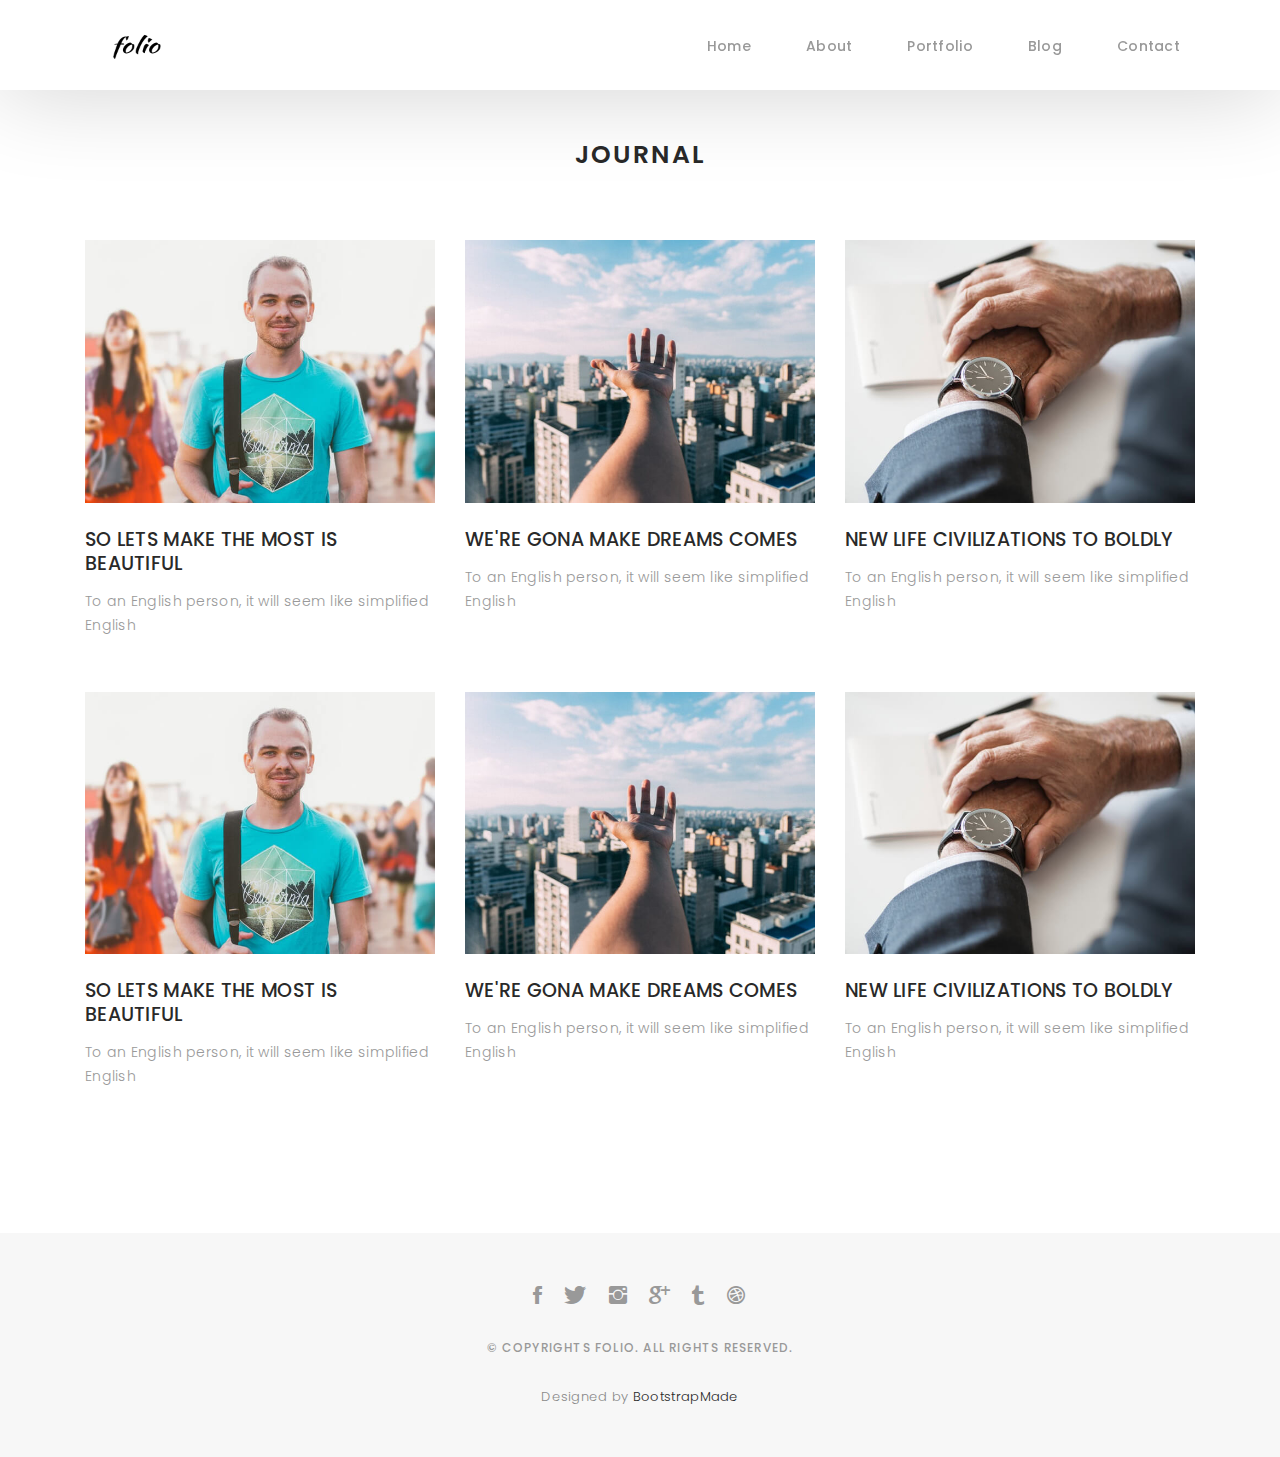
<file: blog-grid.html>
<!DOCTYPE html>
<html lang="en">

<head>
  <meta charset="utf-8">
  <meta content="width=device-width, initial-scale=1.0" name="viewport">

  <title>Folio Bootstrap Template - Blog Grid</title>
  <meta content="" name="descriptison">
  <meta content="" name="keywords">

  <!-- Favicons -->
  <link href="assets/img/favicon.png" rel="icon">
  <link href="assets/img/apple-touch-icon.png" rel="apple-touch-icon">

  <!-- Google Fonts -->
  <link href="https://fonts.googleapis.com/css?family=Poppins:300,300i,400,400i,500,500i,600,600i,700,700i|Playfair+Display:400,400i,500,500i,600,600i,700,700i,900,900i" rel="stylesheet">

  <!-- Vendor CSS Files -->
  <link href="assets/vendor/bootstrap/css/bootstrap.min.css" rel="stylesheet">
  <link href="assets/vendor/hover/hover.min.css" rel="stylesheet">
  <link href="assets/vendor/ionicons/css/ionicons.min.css" rel="stylesheet">
  <link href="assets/vendor/boxicons/css/boxicons.min.css" rel="stylesheet">
  <link href="assets/vendor/venobox/venobox.css" rel="stylesheet">
  <link href="assets/vendor/owl.carousel/assets/owl.carousel.min.css" rel="stylesheet">

  <!-- Template Main CSS File -->
  <link href="assets/css/style.css" rel="stylesheet">

  <!-- =======================================================
  * Template Name: Folio - v2.1.0
  * Template URL: https://bootstrapmade.com/folio-bootstrap-portfolio-template/
  * Author: BootstrapMade.com
  * License: https://bootstrapmade.com/license/
  ======================================================== -->
</head>

<body>

  <!-- ======= Navbar ======= -->
  <nav id="main-nav" class="subpage-nav">
    <div class="row">
      <div class="container">

        <div class="logo">
          <a href="index.html"><img src="assets/img//logo.png" alt="logo"></a>
        </div>

        <div class="responsive"><i data-icon="m" class="ion-navicon-round"></i></div>

        <ul class="nav-menu list-unstyled">
          <li><a href="index.html" class="smoothScroll">Home</a></li>
          <li><a href="#about" class="smoothScroll">About</a></li>
          <li><a href="#portfolio" class="smoothScroll">Portfolio</a></li>
          <li><a href="#journal" class="smoothScroll">Blog</a></li>
          <li><a href="#contact" class="smoothScroll">Contact</a></li>
        </ul>

      </div>
    </div>
  </nav><!-- End Navbar -->

  <main id="main">

    <!-- ======= Blog Grid ======= -->
    <div id="journal-blog" class="text-left  paddsections">

      <div class="container">
        <div class="section-title text-center">
          <h2>journal</h2>
        </div>
      </div>

      <div class="container">
        <div class="journal-block">
          <div class="row">

            <div class="col-lg-4 col-md-6">
              <div class="journal-info mb-30">

                <a href="blog-single.html"><img src="assets/img/blog-post-1.jpg" class="img-responsive" alt="img"></a>

                <div class="journal-txt">

                  <h4><a href="blog-single.html">SO LETS MAKE THE MOST IS BEAUTIFUL</a></h4>
                  <p class="separator">To an English person, it will seem like simplified English
                  </p>

                </div>

              </div>
            </div>

            <div class="col-lg-4 col-md-6">
              <div class="journal-info mb-30">

                <a href="blog-single.html"><img src="assets/img/blog-post-2.jpg" class="img-responsive" alt="img"></a>

                <div class="journal-txt">

                  <h4><a href="blog-single.html">WE'RE GONA MAKE DREAMS COMES</a></h4>
                  <p class="separator">To an English person, it will seem like simplified English
                  </p>

                </div>

              </div>
            </div>

            <div class="col-lg-4 col-md-6">
              <div class="journal-info mb-30">

                <a href="blog-single.html"><img src="assets/img/blog-post-3.jpg" class="img-responsive" alt="img"></a>

                <div class="journal-txt">

                  <h4><a href="blog-single.html">NEW LIFE CIVILIZATIONS TO BOLDLY</a></h4>
                  <p class="separator">To an English person, it will seem like simplified English
                  </p>

                </div>

              </div>
            </div>

            <div class="col-lg-4 col-md-6">
              <div class="journal-info mb-30">

                <a href="blog-single.html"><img src="assets/img/blog-post-1.jpg" class="img-responsive" alt="img"></a>

                <div class="journal-txt">

                  <h4><a href="blog-single.html">SO LETS MAKE THE MOST IS BEAUTIFUL</a></h4>
                  <p class="separator">To an English person, it will seem like simplified English
                  </p>

                </div>

              </div>
            </div>

            <div class="col-lg-4 col-md-6">
              <div class="journal-info mb-30">

                <a href="blog-single.html"><img src="assets/img/blog-post-2.jpg" class="img-responsive" alt="img"></a>

                <div class="journal-txt">

                  <h4><a href="blog-single.html">WE'RE GONA MAKE DREAMS COMES</a></h4>
                  <p class="separator">To an English person, it will seem like simplified English
                  </p>

                </div>

              </div>
            </div>

            <div class="col-lg-4 col-md-6">
              <div class="journal-info mb-30">

                <a href="blog-single.html"><img src="assets/img/blog-post-3.jpg" class="img-responsive" alt="img"></a>

                <div class="journal-txt">

                  <h4><a href="blog-single.html">NEW LIFE CIVILIZATIONS TO BOLDLY</a></h4>
                  <p class="separator">To an English person, it will seem like simplified English
                  </p>

                </div>

              </div>
            </div>

          </div>
        </div>
      </div>
    </div><!-- End Blog Grid -->

  </main><!-- End #main -->

  <!-- ======= Footer ======= -->
  <div id="footer" class="text-center">
    <div class="container">
      <div class="socials-media text-center">

        <ul class="list-unstyled">
          <li><a href="#"><i class="ion-social-facebook"></i></a></li>
          <li><a href="#"><i class="ion-social-twitter"></i></a></li>
          <li><a href="#"><i class="ion-social-instagram"></i></a></li>
          <li><a href="#"><i class="ion-social-googleplus"></i></a></li>
          <li><a href="#"><i class="ion-social-tumblr"></i></a></li>
          <li><a href="#"><i class="ion-social-dribbble"></i></a></li>
        </ul>

      </div>

      <p>&copy; Copyrights Folio. All rights reserved.</p>

      <div class="credits">
        <!--
        All the links in the footer should remain intact.
        You can delete the links only if you purchased the pro version.
        Licensing information: https://bootstrapmade.com/license/
        Purchase the pro version with working PHP/AJAX contact form: https://bootstrapmade.com/buy/?theme=Folio
      -->
        Designed by <a href="https://bootstrapmade.com/">BootstrapMade</a>
      </div>

    </div>
  </div><!-- End Footer -->

  <!-- Vendor JS Files -->
  <script src="assets/vendor/jquery/jquery.min.js"></script>
  <script src="assets/vendor/bootstrap/js/bootstrap.bundle.min.js"></script>
  <script src="assets/vendor/jquery.easing/jquery.easing.min.js"></script>
  <script src="assets/vendor/php-email-form/validate.js"></script>
  <script src="assets/vendor/typed/typed.js"></script>
  <script src="assets/vendor/jquery-sticky/jquery.sticky.js"></script>
  <script src="assets/vendor/isotope-layout/isotope.pkgd.min.js"></script>
  <script src="assets/vendor/venobox/venobox.min.js"></script>
  <script src="assets/vendor/owl.carousel/owl.carousel.min.js"></script>

  <!-- Template Main JS File -->
  <script src="assets/js/main.js"></script>

</body>

</html>
</file>
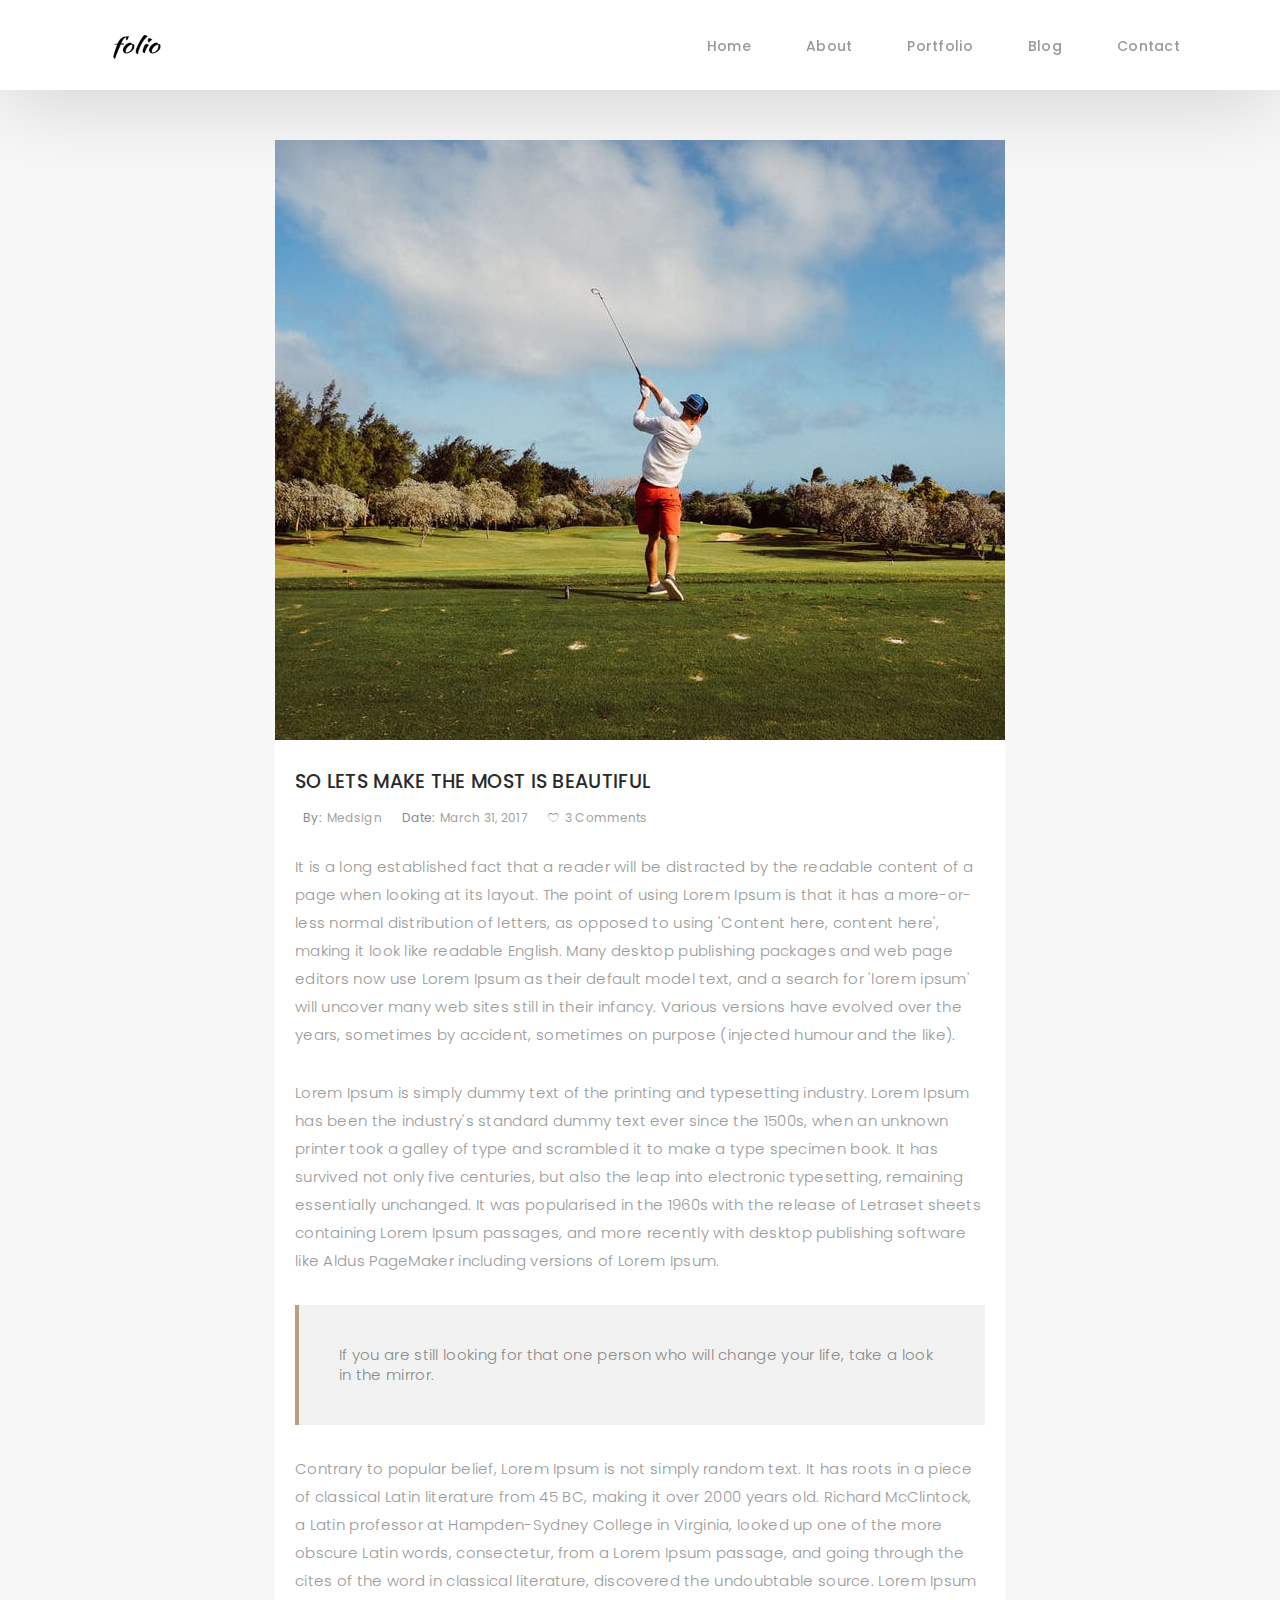
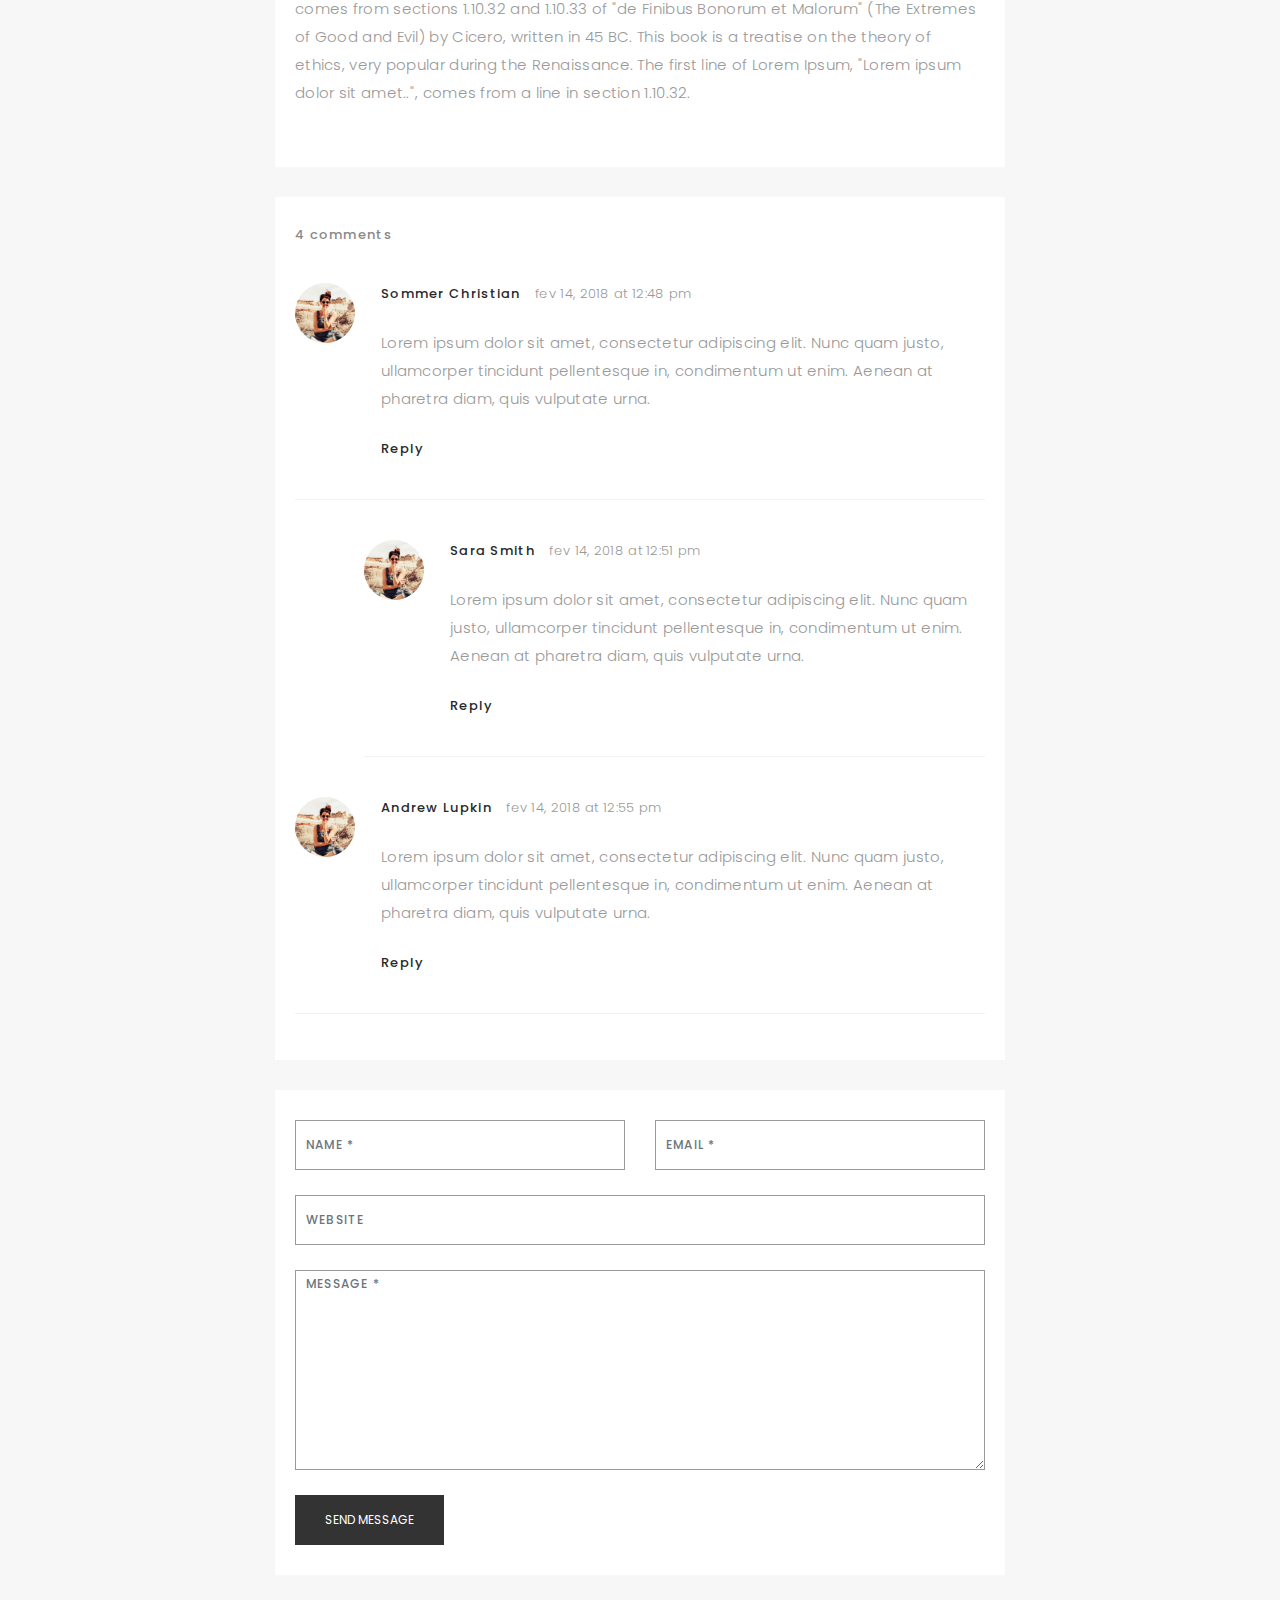
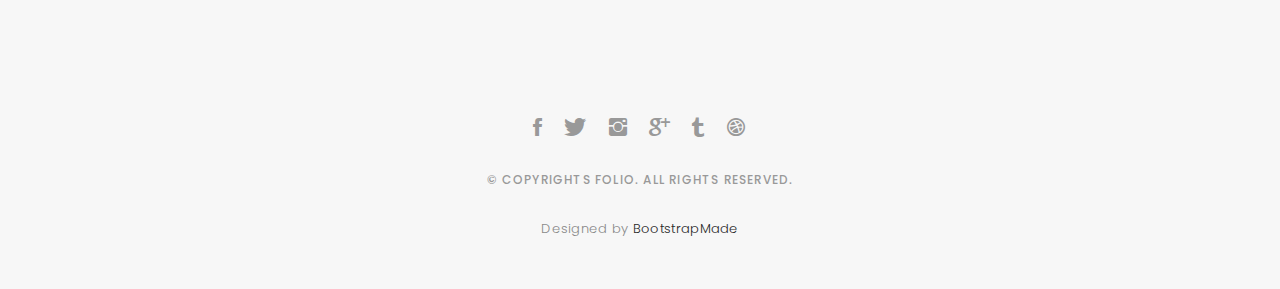
<file: blog-single.html>
<!DOCTYPE html>
<html lang="en">

<head>
  <meta charset="utf-8">
  <meta content="width=device-width, initial-scale=1.0" name="viewport">

  <title>Folio Bootstrap Template - Blog Single</title>
  <meta content="" name="descriptison">
  <meta content="" name="keywords">

  <!-- Favicons -->
  <link href="assets/img/favicon.png" rel="icon">
  <link href="assets/img/apple-touch-icon.png" rel="apple-touch-icon">

  <!-- Google Fonts -->
  <link href="https://fonts.googleapis.com/css?family=Poppins:300,300i,400,400i,500,500i,600,600i,700,700i|Playfair+Display:400,400i,500,500i,600,600i,700,700i,900,900i" rel="stylesheet">

  <!-- Vendor CSS Files -->
  <link href="assets/vendor/bootstrap/css/bootstrap.min.css" rel="stylesheet">
  <link href="assets/vendor/hover/hover.min.css" rel="stylesheet">
  <link href="assets/vendor/ionicons/css/ionicons.min.css" rel="stylesheet">
  <link href="assets/vendor/boxicons/css/boxicons.min.css" rel="stylesheet">
  <link href="assets/vendor/venobox/venobox.css" rel="stylesheet">
  <link href="assets/vendor/owl.carousel/assets/owl.carousel.min.css" rel="stylesheet">

  <!-- Template Main CSS File -->
  <link href="assets/css/style.css" rel="stylesheet">

  <!-- =======================================================
  * Template Name: Folio - v2.1.0
  * Template URL: https://bootstrapmade.com/folio-bootstrap-portfolio-template/
  * Author: BootstrapMade.com
  * License: https://bootstrapmade.com/license/
  ======================================================== -->
</head>

<body>

  <!-- ======= Navbar ======= -->
  <nav id="main-nav" class="subpage-nav">
    <div class="row">
      <div class="container">

        <div class="logo">
          <a href="index.html"><img src="assets/img//logo.png" alt="logo"></a>
        </div>

        <div class="responsive"><i data-icon="m" class="ion-navicon-round"></i></div>

        <ul class="nav-menu list-unstyled">
          <li><a href="index.html" class="smoothScroll">Home</a></li>
          <li><a href="#about" class="smoothScroll">About</a></li>
          <li><a href="#portfolio" class="smoothScroll">Portfolio</a></li>
          <li><a href="#journal" class="smoothScroll">Blog</a></li>
          <li><a href="#contact" class="smoothScroll">Contact</a></li>
        </ul>

      </div>
    </div>
  </nav><!-- End Navbar -->

  <main id="main">

    <!-- ======= Blog Single ======= -->
    <div class="main-content paddsection">
      <div class="container">
        <div class="row justify-content-center">
          <div class="col-md-8 col-md-offset-2">
            <div class="row">
              <div class="container-main single-main">
                <div class="col-md-12">
                  <div class="block-main mb-30">
                    <img src="assets/img/blog-post-big.jpg" class="img-responsive" alt="reviews2">
                    <div class="content-main single-post padDiv">
                      <div class="journal-txt">
                        <h4><a href="#">SO LETS MAKE THE MOST IS BEAUTIFUL</a></h4>
                      </div>
                      <div class="post-meta">
                        <ul class="list-unstyled mb-0">
                          <li class="author">by:<a href="#">medsign</a></li>
                          <li class="date">date:<a href="#">March 31, 2017</a></li>
                          <li class="commont"><i class="ion-ios-heart-outline"></i><a href="#">3 Comments</a></li>
                        </ul>
                      </div>
                      <p class="mb-30">It is a long established fact that a reader will be distracted by the readable content of a page when looking at its layout. The point of using Lorem Ipsum is that it has a more-or-less normal distribution of letters, as opposed to
                        using 'Content here, content here', making it look like readable English. Many desktop publishing packages and web page editors now use Lorem Ipsum as their default model text, and a search for 'lorem ipsum' will uncover many web
                        sites still in their infancy. Various versions have evolved over the years, sometimes by accident, sometimes on purpose (injected humour and the like).</p>
                      <p class="mb-30">Lorem Ipsum is simply dummy text of the printing and typesetting industry. Lorem Ipsum has been the industry's standard dummy text ever since the 1500s, when an unknown printer took a galley of type and scrambled it to make a type
                        specimen book. It has survived not only five centuries, but also the leap into electronic typesetting, remaining essentially unchanged. It was popularised in the 1960s with the release of Letraset sheets containing Lorem Ipsum passages,
                        and more recently with desktop publishing software like Aldus PageMaker including versions of Lorem Ipsum.</p>
                      <blockquote>If you are still looking for that one person who will change your life, take a look in the mirror.</blockquote>
                      <p class="mb-30">Contrary to popular belief, Lorem Ipsum is not simply random text. It has roots in a piece of classical Latin literature from 45 BC, making it over 2000 years old. Richard McClintock, a Latin professor at Hampden-Sydney College in
                        Virginia, looked up one of the more obscure Latin words, consectetur, from a Lorem Ipsum passage, and going through the cites of the word in classical literature, discovered the undoubtable source. Lorem Ipsum comes from sections
                        1.10.32 and 1.10.33 of "de Finibus Bonorum et Malorum" (The Extremes of Good and Evil) by Cicero, written in 45 BC. This book is a treatise on the theory of ethics, very popular during the Renaissance. The first line of Lorem Ipsum,
                        "Lorem ipsum dolor sit amet..", comes from a line in section 1.10.32.</p>
                    </div>
                  </div>
                </div>
                <div class="col-md-12">
                  <div class="comments text-left padDiv mb-30">
                    <div class="entry-comments">
                      <h6 class="mb-30">4 comments</h6>
                      <ul class="entry-comments-list list-unstyled">
                        <li>
                          <div class="entry-comments-item">
                            <img src="assets/img/avatar.jpg" class="entry-comments-avatar" alt="">
                            <div class="entry-comments-body">
                              <span class="entry-comments-author">Sommer Christian</span>
                              <span><a href="#">fev 14, 2018 at 12:48 pm</a></span>
                              <p class="mb-10">Lorem ipsum dolor sit amet, consectetur adipiscing elit. Nunc quam justo, ullamcorper tincidunt pellentesque in, condimentum ut enim. Aenean at pharetra diam, quis vulputate urna. </p>
                              <a class="rep" href="#">Reply</a>
                            </div>
                          </div>
                          <ul class="entry-comments-reply list-unstyled">
                            <li>
                              <div class="entry-comments-item">
                                <img src="assets/img/avatar.jpg" class="entry-comments-avatar" alt="">
                                <div class="entry-comments-body">
                                  <span class="entry-comments-author">Sara Smith</span>
                                  <span><a href="#">fev 14, 2018 at 12:51 pm</a></span>
                                  <p class="mb-10">Lorem ipsum dolor sit amet, consectetur adipiscing elit. Nunc quam justo, ullamcorper tincidunt pellentesque in, condimentum ut enim. Aenean at pharetra diam, quis vulputate urna.</p>
                                  <a class="rep" href="#">Reply</a>
                                </div>
                              </div>
                            </li>
                          </ul>
                        </li>
                        <li>
                          <div class="entry-comments-item">
                            <img src="assets/img/avatar.jpg" class="entry-comments-avatar" alt="">
                            <div class="entry-comments-body">
                              <span class="entry-comments-author">Andrew Lupkin</span>
                              <span><a href="#">fev 14, 2018 at 12:55 pm</a></span>
                              <p class="mb-10">Lorem ipsum dolor sit amet, consectetur adipiscing elit. Nunc quam justo, ullamcorper tincidunt pellentesque in, condimentum ut enim. Aenean at pharetra diam, quis vulputate urna. </p>
                              <a class="rep" href="#">Reply</a>
                            </div>
                          </div>
                        </li>
                      </ul>
                    </div>
                  </div>
                </div>
                <div class="col-lg-12">
                  <div class="cmt padDiv">
                    <form id="comment-form" method="post" action="" role="form">
                      <div class="row">
                        <div class="col-lg-6">
                          <div class="form-group">
                            <input id="form_name" type="text" name="name" class="form-control" placeholder="Name *" required="required">
                          </div>
                        </div>
                        <div class="col-lg-6">
                          <div class="form-group">
                            <input id="form_email" type="email" name="email" class="form-control" placeholder="email *" required="required">
                          </div>
                        </div>
                        <div class="col-md-12">
                          <div class="form-group">
                            <input id="form_name" type="text" name="website" class="form-control" placeholder="Website">
                          </div>
                        </div>
                        <div class="col-lg-12">
                          <div class="form-group">
                            <textarea id="form_message" name="message" class="form-control" placeholder="Message *" style="height: 200px;" required="required"></textarea>
                          </div>
                        </div>
                        <div class="col-lg-12">
                          <input type="submit" class="btn btn-defeault btn-send" value="Send message">
                        </div>
                      </div>
                    </form>
                  </div>
                </div>
              </div>
            </div>
          </div>
        </div>
      </div>
    </div><!-- End Blog Single -->

  </main><!-- End #main -->

  <!-- ======= Footer ======= -->
  <div id="footer" class="text-center">
    <div class="container">
      <div class="socials-media text-center">

        <ul class="list-unstyled">
          <li><a href="#"><i class="ion-social-facebook"></i></a></li>
          <li><a href="#"><i class="ion-social-twitter"></i></a></li>
          <li><a href="#"><i class="ion-social-instagram"></i></a></li>
          <li><a href="#"><i class="ion-social-googleplus"></i></a></li>
          <li><a href="#"><i class="ion-social-tumblr"></i></a></li>
          <li><a href="#"><i class="ion-social-dribbble"></i></a></li>
        </ul>

      </div>

      <p>&copy; Copyrights Folio. All rights reserved.</p>

      <div class="credits">
        <!--
        All the links in the footer should remain intact.
        You can delete the links only if you purchased the pro version.
        Licensing information: https://bootstrapmade.com/license/
        Purchase the pro version with working PHP/AJAX contact form: https://bootstrapmade.com/buy/?theme=Folio
      -->
        Designed by <a href="https://bootstrapmade.com/">BootstrapMade</a>
      </div>

    </div>
  </div><!-- End Footer -->

  <!-- Vendor JS Files -->
  <script src="assets/vendor/jquery/jquery.min.js"></script>
  <script src="assets/vendor/bootstrap/js/bootstrap.bundle.min.js"></script>
  <script src="assets/vendor/jquery.easing/jquery.easing.min.js"></script>
  <script src="assets/vendor/php-email-form/validate.js"></script>
  <script src="assets/vendor/typed/typed.js"></script>
  <script src="assets/vendor/jquery-sticky/jquery.sticky.js"></script>
  <script src="assets/vendor/isotope-layout/isotope.pkgd.min.js"></script>
  <script src="assets/vendor/venobox/venobox.min.js"></script>
  <script src="assets/vendor/owl.carousel/owl.carousel.min.js"></script>

  <!-- Template Main JS File -->
  <script src="assets/js/main.js"></script>

</body>

</html>
</file>
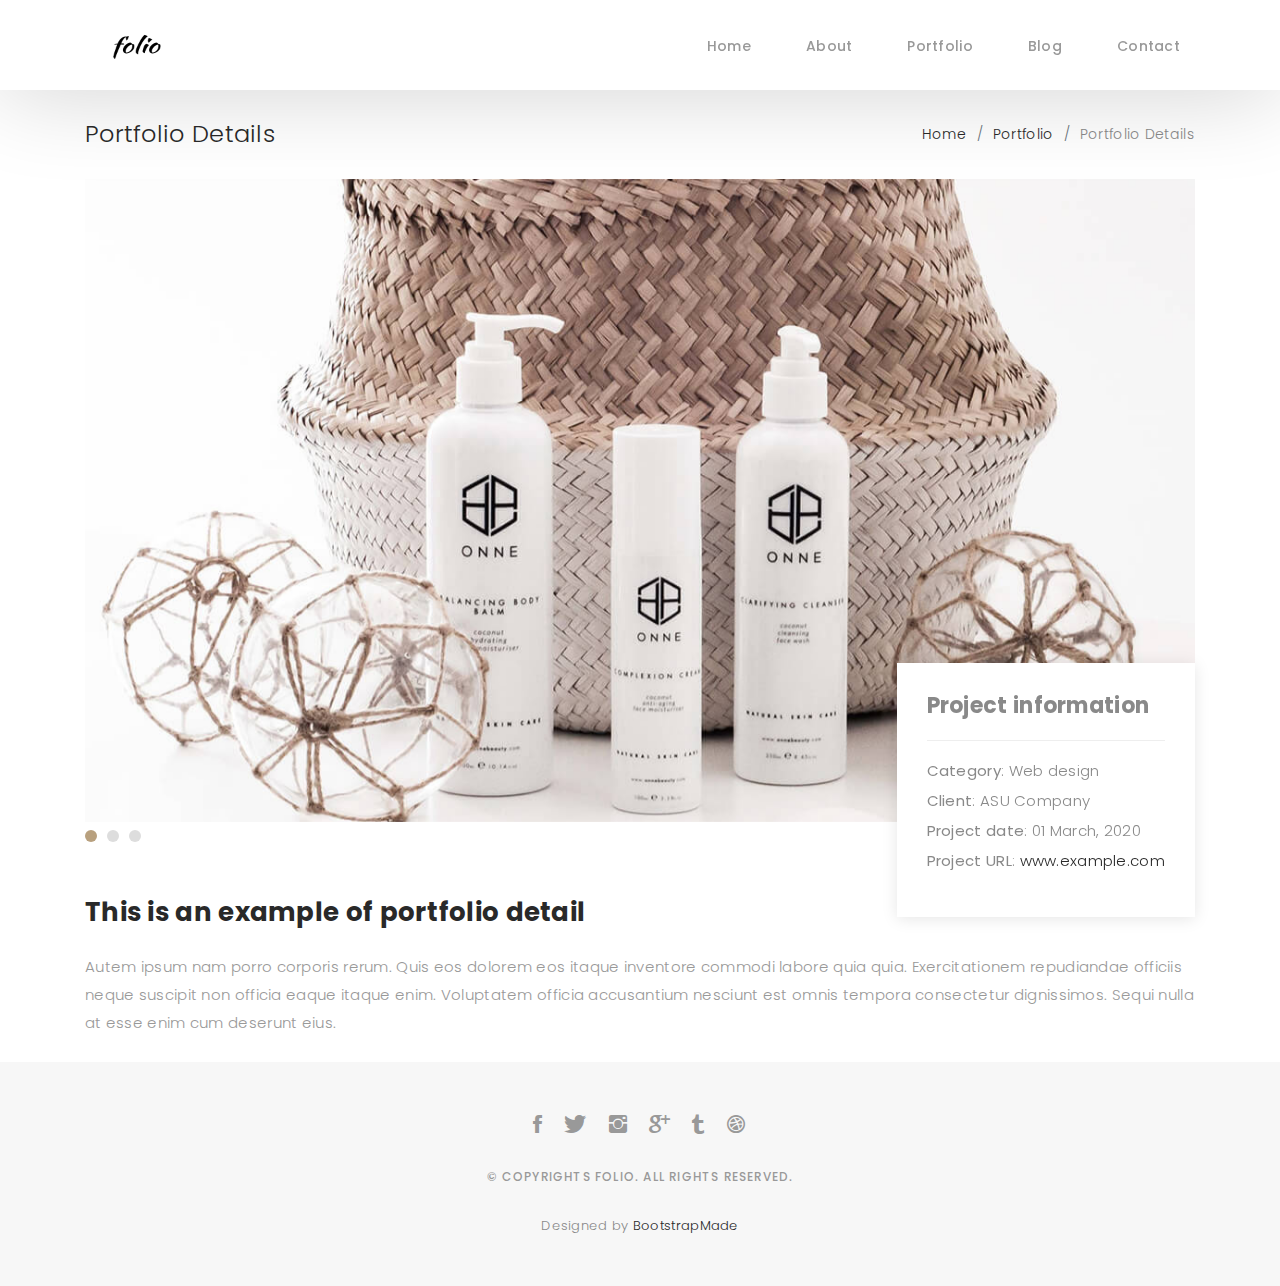
<file: portfolio-details.html>
<!DOCTYPE html>
<html lang="en">

<head>
  <meta charset="utf-8">
  <meta content="width=device-width, initial-scale=1.0" name="viewport">

  <title>Portfolio Details - Folio Bootstrap Template</title>
  <meta content="" name="descriptison">
  <meta content="" name="keywords">

  <!-- Favicons -->
  <link href="assets/img/favicon.png" rel="icon">
  <link href="assets/img/apple-touch-icon.png" rel="apple-touch-icon">

  <!-- Google Fonts -->
  <link href="https://fonts.googleapis.com/css?family=Poppins:300,300i,400,400i,500,500i,600,600i,700,700i|Playfair+Display:400,400i,500,500i,600,600i,700,700i,900,900i" rel="stylesheet">

  <!-- Vendor CSS Files -->
  <link href="assets/vendor/bootstrap/css/bootstrap.min.css" rel="stylesheet">
  <link href="assets/vendor/hover/hover.min.css" rel="stylesheet">
  <link href="assets/vendor/ionicons/css/ionicons.min.css" rel="stylesheet">
  <link href="assets/vendor/boxicons/css/boxicons.min.css" rel="stylesheet">
  <link href="assets/vendor/venobox/venobox.css" rel="stylesheet">
  <link href="assets/vendor/owl.carousel/assets/owl.carousel.min.css" rel="stylesheet">

  <!-- Template Main CSS File -->
  <link href="assets/css/style.css" rel="stylesheet">

  <!-- =======================================================
  * Template Name: Folio - v2.1.0
  * Template URL: https://bootstrapmade.com/folio-bootstrap-portfolio-template/
  * Author: BootstrapMade.com
  * License: https://bootstrapmade.com/license/
  ======================================================== -->
</head>

<body>

  <!-- ======= Navbar ======= -->
  <nav id="main-nav" class="subpage-nav">
    <div class="row">
      <div class="container">

        <div class="logo">
          <a href="index.html"><img src="assets/img//logo.png" alt="logo"></a>
        </div>

        <div class="responsive"><i data-icon="m" class="ion-navicon-round"></i></div>

        <ul class="nav-menu list-unstyled">
          <li><a href="index.html" class="smoothScroll">Home</a></li>
          <li><a href="#about" class="smoothScroll">About</a></li>
          <li><a href="#portfolio" class="smoothScroll">Portfolio</a></li>
          <li><a href="#journal" class="smoothScroll">Blog</a></li>
          <li><a href="#contact" class="smoothScroll">Contact</a></li>
        </ul>

      </div>
    </div>
  </nav><!-- End Navbar -->

  <main id="main">

    <!-- ======= Breadcrumbs Section ======= -->
    <section class="breadcrumbs">
      <div class="container">

        <div class="d-flex justify-content-between align-items-center">
          <h2>Portfolio Details</h2>
          <ol>
            <li><a href="index.html">Home</a></li>
            <li><a href="portfolio.html">Portfolio</a></li>
            <li>Portfolio Details</li>
          </ol>
        </div>

      </div>
    </section><!-- Breadcrumbs Section -->

    <!-- ======= Portfolio Details Section ======= -->
    <section class="portfolio-details">
      <div class="container">

        <div class="portfolio-details-container">

          <div class="owl-carousel portfolio-details-carousel">
            <img src="assets/img/portfolio/portfolio-details-1.jpg" class="img-fluid" alt="">
            <img src="assets/img/portfolio/portfolio-details-2.jpg" class="img-fluid" alt="">
            <img src="assets/img/portfolio/portfolio-details-3.jpg" class="img-fluid" alt="">
          </div>

          <div class="portfolio-info">
            <h3>Project information</h3>
            <ul>
              <li><strong>Category</strong>: Web design</li>
              <li><strong>Client</strong>: ASU Company</li>
              <li><strong>Project date</strong>: 01 March, 2020</li>
              <li><strong>Project URL</strong>: <a href="#">www.example.com</a></li>
            </ul>
          </div>

        </div>

        <div class="portfolio-description">
          <h2>This is an example of portfolio detail</h2>
          <p>
            Autem ipsum nam porro corporis rerum. Quis eos dolorem eos itaque inventore commodi labore quia quia. Exercitationem repudiandae officiis neque suscipit non officia eaque itaque enim. Voluptatem officia accusantium nesciunt est omnis tempora consectetur dignissimos. Sequi nulla at esse enim cum deserunt eius.
          </p>
        </div>
      </div>
    </section><!-- End Portfolio Details Section -->

  </main><!-- End #main -->

  <!-- ======= Footer ======= -->
  <div id="footer" class="text-center">
    <div class="container">
      <div class="socials-media text-center">

        <ul class="list-unstyled">
          <li><a href="#"><i class="ion-social-facebook"></i></a></li>
          <li><a href="#"><i class="ion-social-twitter"></i></a></li>
          <li><a href="#"><i class="ion-social-instagram"></i></a></li>
          <li><a href="#"><i class="ion-social-googleplus"></i></a></li>
          <li><a href="#"><i class="ion-social-tumblr"></i></a></li>
          <li><a href="#"><i class="ion-social-dribbble"></i></a></li>
        </ul>

      </div>

      <p>&copy; Copyrights Folio. All rights reserved.</p>

      <div class="credits">
        <!--
        All the links in the footer should remain intact.
        You can delete the links only if you purchased the pro version.
        Licensing information: https://bootstrapmade.com/license/
        Purchase the pro version with working PHP/AJAX contact form: https://bootstrapmade.com/buy/?theme=Folio
      -->
        Designed by <a href="https://bootstrapmade.com/">BootstrapMade</a>
      </div>

    </div>
  </div><!-- End Footer -->

  <!-- Vendor JS Files -->
  <script src="assets/vendor/jquery/jquery.min.js"></script>
  <script src="assets/vendor/bootstrap/js/bootstrap.bundle.min.js"></script>
  <script src="assets/vendor/jquery.easing/jquery.easing.min.js"></script>
  <script src="assets/vendor/php-email-form/validate.js"></script>
  <script src="assets/vendor/typed/typed.js"></script>
  <script src="assets/vendor/jquery-sticky/jquery.sticky.js"></script>
  <script src="assets/vendor/isotope-layout/isotope.pkgd.min.js"></script>
  <script src="assets/vendor/venobox/venobox.min.js"></script>
  <script src="assets/vendor/owl.carousel/owl.carousel.min.js"></script>

  <!-- Template Main JS File -->
  <script src="assets/js/main.js"></script>

</body>

</html>
</file>
<file: assets/vendor/venobox/venobox.css>
/* ------ venobox.css --------*/
.vbox-overlay *, .vbox-overlay *:before, .vbox-overlay *:after{
    -webkit-backface-visibility: hidden;
    -webkit-box-sizing:border-box;
    -moz-box-sizing:border-box;
    box-sizing:border-box;
}
.vbox-overlay * { 
    -webkit-backface-visibility: visible;
    backface-visibility: visible;
}
.vbox-overlay{
    display: -webkit-flex;
    display: flex;
    -webkit-flex-direction: column;
    flex-direction: column;
    -webkit-justify-content: center;
    justify-content: center;
    -webkit-align-items: center;
    align-items: center;
    position: fixed;
    left: 0;
    top: 0;
    bottom: 0;
    right: 0;
    z-index: 999999;
}

/* ----- navigation ----- */
.vbox-title{
    width: 100%;
    height: 40px;
    float: left;
    text-align: center;
    line-height: 28px;
    font-size: 12px;
    padding: 6px 50px;
    overflow: hidden;
    position: fixed;
    display: none;
    left: 0;
    z-index: 89;
}
.vbox-close{
    cursor: pointer;
    position: fixed;
    top: -1px;
    right: 0;
    width: 50px;
    height: 40px;
    padding: 6px;
    display: block;
    background-position:10px center;
    overflow: hidden;
    font-size: 24px;
    line-height: 1;
    text-align: center;
    z-index: 99;
}
.vbox-left{
    cursor: pointer;
    position: fixed;
    left: 0;
    height: 40px;
    overflow: hidden;
    line-height: 28px;
    font-size: 12px;
    z-index: 99;
    display: flex;
    align-items:center;
}
.vbox-num{
    display: inline-block;
    margin: 6px 0 6px 15px;
}
/* ----- Social share ----- */
.vbox-share{
    line-height: 28px;
    font-size: 12px;
    overflow: hidden;
    position: fixed;
    left: 0;
    z-index: 98;
    display: flex;
    align-items:center;
    justify-content: center;
    width: 100%;
    text-align: center;
}
.vbox-share svg{
    max-height: 28px;
    width: 28px;
    z-index: 10;
    margin-left: 12px;
    margin-top: 6px;
    margin-bottom: 6px;
    vertical-align: middle;
}


/* ----- navigation ARROWS ----- */
.vbox-next, .vbox-prev{
    position: fixed;
    top: 50%;
    margin-top: -15px;
    overflow: hidden;
    cursor: pointer;
    display: block;
    width: 45px;
    height: 45px;
    z-index: 99;
}
.vbox-next span, .vbox-prev span{
    position: relative;
    width: 20px;
    height: 20px;
    border: 2px solid transparent;
    border-top-color: #B6B6B6;
    border-right-color: #B6B6B6;
    text-indent: -100px;
    position: absolute;
    top: 8px;
    display: block;
}
.vbox-prev{
    left: 15px;
}
.vbox-next{
    right: 15px;
}
.vbox-prev span{
    left: 10px;
    -ms-transform: rotate(-135deg);
    -webkit-transform: rotate(-135deg);
    transform: rotate(-135deg);
}
.vbox-next span{
    -ms-transform: rotate(45deg);
    -webkit-transform: rotate(45deg);
    transform: rotate(45deg);
    right: 10px;
}
/* ------- inline window ------ */
.vbox-inline{
    width: 420px;
    height: 315px;
    height: 70vh;
    padding: 10px;
    background: #fff;
    margin: 0 auto;
    overflow: auto;
    text-align: left;
}
/* ------- Video & iFrames window ------ */
.venoframe{
    max-width: 100%;
    width: 100%;
    border: none;
    width: 100%;
    height: 260px;
    height: 70vh;
}
.venoframe.vbvid{
    height: 260px;
}
@media (min-width: 768px) {
    .venoframe, .vbox-inline{
        width: 90%;
        height: 360px;
        height: 70vh;
    }
    .venoframe.vbvid{
        width: 640px;
        height: 360px;
    }
}
@media (min-width: 992px) {
    .venoframe, .vbox-inline{
        max-width: 1200px;
        width: 80%;
        height: 540px;
        height: 70vh;
    }
    .venoframe.vbvid{
        width: 960px;
        height: 540px;
    }
}
/* 
Please do NOT edit this part! 
or at least read this note: http://i.imgur.com/7C0ws9e.gif
*/
.vbox-open{
    overflow: hidden;
}
.vbox-container{
    position: absolute;
    left: 0;
    right: 0;
    top: 0;
    bottom: 0;
    overflow-x: hidden;
    overflow-y: scroll;
    overflow-scrolling: touch;
    -webkit-overflow-scrolling: touch;
    z-index: 20;
    max-height: 100%;

}

.vbox-content{
    text-align: center;
    float: left;
    width: 100%;
    position: relative;
    overflow: hidden;
    padding: 20px 4%;
}
.vbox-container img{
    max-width: 100%;
    height: auto;
}
.vbox-figlio{
    box-shadow: 0 0 12px rgba(0,0,0,0.19), 0 6px 6px rgba(0,0,0,0.23);
    max-width: 100%;
    text-align: initial;
}
img.vbox-figlio{
    -webkit-user-select: none;
-khtml-user-select: none;
-moz-user-select: none;
-o-user-select: none;
user-select: none;
}
.vbox-content.swipe-left{
    margin-left: -200px !important;
}
.vbox-content.swipe-right{
    margin-left: 200px !important;
}
.vbox-animated{
    webkit-transition: margin 300ms ease-out;
    transition: margin 300ms ease-out;
}

/* ---------- preloader ----------
 * SPINKIT 
 * http://tobiasahlin.com/spinkit/
-------------------------------- */
.sk-double-bounce,.sk-rotating-plane{width:40px;height:40px;margin:40px auto}.sk-rotating-plane{background-color:#333;-webkit-animation:sk-rotatePlane 1.2s infinite ease-in-out;animation:sk-rotatePlane 1.2s infinite ease-in-out}@-webkit-keyframes sk-rotatePlane{0%{-webkit-transform:perspective(120px) rotateX(0) rotateY(0);transform:perspective(120px) rotateX(0) rotateY(0)}50%{-webkit-transform:perspective(120px) rotateX(-180.1deg) rotateY(0);transform:perspective(120px) rotateX(-180.1deg) rotateY(0)}100%{-webkit-transform:perspective(120px) rotateX(-180deg) rotateY(-179.9deg);transform:perspective(120px) rotateX(-180deg) rotateY(-179.9deg)}}@keyframes sk-rotatePlane{0%{-webkit-transform:perspective(120px) rotateX(0) rotateY(0);transform:perspective(120px) rotateX(0) rotateY(0)}50%{-webkit-transform:perspective(120px) rotateX(-180.1deg) rotateY(0);transform:perspective(120px) rotateX(-180.1deg) rotateY(0)}100%{-webkit-transform:perspective(120px) rotateX(-180deg) rotateY(-179.9deg);transform:perspective(120px) rotateX(-180deg) rotateY(-179.9deg)}}.sk-double-bounce{position:relative}.sk-double-bounce .sk-child{width:100%;height:100%;border-radius:50%;background-color:#333;opacity:.6;position:absolute;top:0;left:0;-webkit-animation:sk-doubleBounce 2s infinite ease-in-out;animation:sk-doubleBounce 2s infinite ease-in-out}.sk-chasing-dots .sk-child,.sk-spinner-pulse,.sk-three-bounce .sk-child{background-color:#333;border-radius:100%}.sk-double-bounce .sk-double-bounce2{-webkit-animation-delay:-1s;animation-delay:-1s}@-webkit-keyframes sk-doubleBounce{0%,100%{-webkit-transform:scale(0);transform:scale(0)}50%{-webkit-transform:scale(1);transform:scale(1)}}@keyframes sk-doubleBounce{0%,100%{-webkit-transform:scale(0);transform:scale(0)}50%{-webkit-transform:scale(1);transform:scale(1)}}.sk-wave{margin:40px auto;width:50px;height:40px;text-align:center;font-size:10px}.sk-wave .sk-rect{background-color:#333;height:100%;width:6px;display:inline-block;-webkit-animation:sk-waveStretchDelay 1.2s infinite ease-in-out;animation:sk-waveStretchDelay 1.2s infinite ease-in-out}.sk-wave .sk-rect1{-webkit-animation-delay:-1.2s;animation-delay:-1.2s}.sk-wave .sk-rect2{-webkit-animation-delay:-1.1s;animation-delay:-1.1s}.sk-wave .sk-rect3{-webkit-animation-delay:-1s;animation-delay:-1s}.sk-wave .sk-rect4{-webkit-animation-delay:-.9s;animation-delay:-.9s}.sk-wave .sk-rect5{-webkit-animation-delay:-.8s;animation-delay:-.8s}@-webkit-keyframes sk-waveStretchDelay{0%,100%,40%{-webkit-transform:scaleY(.4);transform:scaleY(.4)}20%{-webkit-transform:scaleY(1);transform:scaleY(1)}}@keyframes sk-waveStretchDelay{0%,100%,40%{-webkit-transform:scaleY(.4);transform:scaleY(.4)}20%{-webkit-transform:scaleY(1);transform:scaleY(1)}}.sk-wandering-cubes{margin:40px auto;width:40px;height:40px;position:relative}.sk-wandering-cubes .sk-cube{background-color:#333;width:10px;height:10px;position:absolute;top:0;left:0;-webkit-animation:sk-wanderingCube 1.8s ease-in-out -1.8s infinite both;animation:sk-wanderingCube 1.8s ease-in-out -1.8s infinite both}.sk-chasing-dots,.sk-spinner-pulse{width:40px;height:40px;margin:40px auto}.sk-wandering-cubes .sk-cube2{-webkit-animation-delay:-.9s;animation-delay:-.9s}@-webkit-keyframes sk-wanderingCube{0%{-webkit-transform:rotate(0);transform:rotate(0)}25%{-webkit-transform:translateX(30px) rotate(-90deg) scale(.5);transform:translateX(30px) rotate(-90deg) scale(.5)}50%{-webkit-transform:translateX(30px) translateY(30px) rotate(-179deg);transform:translateX(30px) translateY(30px) rotate(-179deg)}50.1%{-webkit-transform:translateX(30px) translateY(30px) rotate(-180deg);transform:translateX(30px) translateY(30px) rotate(-180deg)}75%{-webkit-transform:translateX(0) translateY(30px) rotate(-270deg) scale(.5);transform:translateX(0) translateY(30px) rotate(-270deg) scale(.5)}100%{-webkit-transform:rotate(-360deg);transform:rotate(-360deg)}}@keyframes sk-wanderingCube{0%{-webkit-transform:rotate(0);transform:rotate(0)}25%{-webkit-transform:translateX(30px) rotate(-90deg) scale(.5);transform:translateX(30px) rotate(-90deg) scale(.5)}50%{-webkit-transform:translateX(30px) translateY(30px) rotate(-179deg);transform:translateX(30px) translateY(30px) rotate(-179deg)}50.1%{-webkit-transform:translateX(30px) translateY(30px) rotate(-180deg);transform:translateX(30px) translateY(30px) rotate(-180deg)}75%{-webkit-transform:translateX(0) translateY(30px) rotate(-270deg) scale(.5);transform:translateX(0) translateY(30px) rotate(-270deg) scale(.5)}100%{-webkit-transform:rotate(-360deg);transform:rotate(-360deg)}}.sk-spinner-pulse{-webkit-animation:sk-pulseScaleOut 1s infinite ease-in-out;animation:sk-pulseScaleOut 1s infinite ease-in-out}@-webkit-keyframes sk-pulseScaleOut{0%{-webkit-transform:scale(0);transform:scale(0)}100%{-webkit-transform:scale(1);transform:scale(1);opacity:0}}@keyframes sk-pulseScaleOut{0%{-webkit-transform:scale(0);transform:scale(0)}100%{-webkit-transform:scale(1);transform:scale(1);opacity:0}}.sk-chasing-dots{position:relative;text-align:center;-webkit-animation:sk-chasingDotsRotate 2s infinite linear;animation:sk-chasingDotsRotate 2s infinite linear}.sk-chasing-dots .sk-child{width:60%;height:60%;display:inline-block;position:absolute;top:0;-webkit-animation:sk-chasingDotsBounce 2s infinite ease-in-out;animation:sk-chasingDotsBounce 2s infinite ease-in-out}.sk-chasing-dots .sk-dot2{top:auto;bottom:0;-webkit-animation-delay:-1s;animation-delay:-1s}@-webkit-keyframes sk-chasingDotsRotate{100%{-webkit-transform:rotate(360deg);transform:rotate(360deg)}}@keyframes sk-chasingDotsRotate{100%{-webkit-transform:rotate(360deg);transform:rotate(360deg)}}@-webkit-keyframes sk-chasingDotsBounce{0%,100%{-webkit-transform:scale(0);transform:scale(0)}50%{-webkit-transform:scale(1);transform:scale(1)}}@keyframes sk-chasingDotsBounce{0%,100%{-webkit-transform:scale(0);transform:scale(0)}50%{-webkit-transform:scale(1);transform:scale(1)}}.sk-three-bounce{margin:40px auto;width:80px;text-align:center}.sk-three-bounce .sk-child{width:20px;height:20px;display:inline-block;-webkit-animation:sk-three-bounce 1.4s ease-in-out 0s infinite both;animation:sk-three-bounce 1.4s ease-in-out 0s infinite both}.sk-circle .sk-child:before,.sk-fading-circle .sk-circle:before{display:block;border-radius:100%;content:'';background-color:#333}.sk-three-bounce .sk-bounce1{-webkit-animation-delay:-.32s;animation-delay:-.32s}.sk-three-bounce .sk-bounce2{-webkit-animation-delay:-.16s;animation-delay:-.16s}@-webkit-keyframes sk-three-bounce{0%,100%,80%{-webkit-transform:scale(0);transform:scale(0)}40%{-webkit-transform:scale(1);transform:scale(1)}}@keyframes sk-three-bounce{0%,100%,80%{-webkit-transform:scale(0);transform:scale(0)}40%{-webkit-transform:scale(1);transform:scale(1)}}.sk-circle{margin:40px auto;width:40px;height:40px;position:relative}.sk-circle .sk-child{width:100%;height:100%;position:absolute;left:0;top:0}.sk-circle .sk-child:before{margin:0 auto;width:15%;height:15%;-webkit-animation:sk-circleBounceDelay 1.2s infinite ease-in-out both;animation:sk-circleBounceDelay 1.2s infinite ease-in-out both}.sk-circle .sk-circle2{-webkit-transform:rotate(30deg);-ms-transform:rotate(30deg);transform:rotate(30deg)}.sk-circle .sk-circle3{-webkit-transform:rotate(60deg);-ms-transform:rotate(60deg);transform:rotate(60deg)}.sk-circle .sk-circle4{-webkit-transform:rotate(90deg);-ms-transform:rotate(90deg);transform:rotate(90deg)}.sk-circle .sk-circle5{-webkit-transform:rotate(120deg);-ms-transform:rotate(120deg);transform:rotate(120deg)}.sk-circle .sk-circle6{-webkit-transform:rotate(150deg);-ms-transform:rotate(150deg);transform:rotate(150deg)}.sk-circle .sk-circle7{-webkit-transform:rotate(180deg);-ms-transform:rotate(180deg);transform:rotate(180deg)}.sk-circle .sk-circle8{-webkit-transform:rotate(210deg);-ms-transform:rotate(210deg);transform:rotate(210deg)}.sk-circle .sk-circle9{-webkit-transform:rotate(240deg);-ms-transform:rotate(240deg);transform:rotate(240deg)}.sk-circle .sk-circle10{-webkit-transform:rotate(270deg);-ms-transform:rotate(270deg);transform:rotate(270deg)}.sk-circle .sk-circle11{-webkit-transform:rotate(300deg);-ms-transform:rotate(300deg);transform:rotate(300deg)}.sk-circle .sk-circle12{-webkit-transform:rotate(330deg);-ms-transform:rotate(330deg);transform:rotate(330deg)}.sk-circle .sk-circle2:before{-webkit-animation-delay:-1.1s;animation-delay:-1.1s}.sk-circle .sk-circle3:before{-webkit-animation-delay:-1s;animation-delay:-1s}.sk-circle .sk-circle4:before{-webkit-animation-delay:-.9s;animation-delay:-.9s}.sk-circle .sk-circle5:before{-webkit-animation-delay:-.8s;animation-delay:-.8s}.sk-circle .sk-circle6:before{-webkit-animation-delay:-.7s;animation-delay:-.7s}.sk-circle .sk-circle7:before{-webkit-animation-delay:-.6s;animation-delay:-.6s}.sk-circle .sk-circle8:before{-webkit-animation-delay:-.5s;animation-delay:-.5s}.sk-circle .sk-circle9:before{-webkit-animation-delay:-.4s;animation-delay:-.4s}.sk-circle .sk-circle10:before{-webkit-animation-delay:-.3s;animation-delay:-.3s}.sk-circle .sk-circle11:before{-webkit-animation-delay:-.2s;animation-delay:-.2s}.sk-circle .sk-circle12:before{-webkit-animation-delay:-.1s;animation-delay:-.1s}@-webkit-keyframes sk-circleBounceDelay{0%,100%,80%{-webkit-transform:scale(0);transform:scale(0)}40%{-webkit-transform:scale(1);transform:scale(1)}}@keyframes sk-circleBounceDelay{0%,100%,80%{-webkit-transform:scale(0);transform:scale(0)}40%{-webkit-transform:scale(1);transform:scale(1)}}.sk-cube-grid{width:40px;height:40px;margin:40px auto}.sk-cube-grid .sk-cube{width:33.33%;height:33.33%;background-color:#333;float:left;-webkit-animation:sk-cubeGridScaleDelay 1.3s infinite ease-in-out;animation:sk-cubeGridScaleDelay 1.3s infinite ease-in-out}.sk-cube-grid .sk-cube1{-webkit-animation-delay:.2s;animation-delay:.2s}.sk-cube-grid .sk-cube2{-webkit-animation-delay:.3s;animation-delay:.3s}.sk-cube-grid .sk-cube3{-webkit-animation-delay:.4s;animation-delay:.4s}.sk-cube-grid .sk-cube4{-webkit-animation-delay:.1s;animation-delay:.1s}.sk-cube-grid .sk-cube5{-webkit-animation-delay:.2s;animation-delay:.2s}.sk-cube-grid .sk-cube6{-webkit-animation-delay:.3s;animation-delay:.3s}.sk-cube-grid .sk-cube7{-webkit-animation-delay:0ms;animation-delay:0ms}.sk-cube-grid .sk-cube8{-webkit-animation-delay:.1s;animation-delay:.1s}.sk-cube-grid .sk-cube9{-webkit-animation-delay:.2s;animation-delay:.2s}@-webkit-keyframes sk-cubeGridScaleDelay{0%,100%,70%{-webkit-transform:scale3D(1,1,1);transform:scale3D(1,1,1)}35%{-webkit-transform:scale3D(0,0,1);transform:scale3D(0,0,1)}}@keyframes sk-cubeGridScaleDelay{0%,100%,70%{-webkit-transform:scale3D(1,1,1);transform:scale3D(1,1,1)}35%{-webkit-transform:scale3D(0,0,1);transform:scale3D(0,0,1)}}.sk-fading-circle{margin:40px auto;width:40px;height:40px;position:relative}.sk-fading-circle .sk-circle{width:100%;height:100%;position:absolute;left:0;top:0}.sk-fading-circle .sk-circle:before{margin:0 auto;width:15%;height:15%;-webkit-animation:sk-circleFadeDelay 1.2s infinite ease-in-out both;animation:sk-circleFadeDelay 1.2s infinite ease-in-out both}.sk-fading-circle .sk-circle2{-webkit-transform:rotate(30deg);-ms-transform:rotate(30deg);transform:rotate(30deg)}.sk-fading-circle .sk-circle3{-webkit-transform:rotate(60deg);-ms-transform:rotate(60deg);transform:rotate(60deg)}.sk-fading-circle .sk-circle4{-webkit-transform:rotate(90deg);-ms-transform:rotate(90deg);transform:rotate(90deg)}.sk-fading-circle .sk-circle5{-webkit-transform:rotate(120deg);-ms-transform:rotate(120deg);transform:rotate(120deg)}.sk-fading-circle .sk-circle6{-webkit-transform:rotate(150deg);-ms-transform:rotate(150deg);transform:rotate(150deg)}.sk-fading-circle .sk-circle7{-webkit-transform:rotate(180deg);-ms-transform:rotate(180deg);transform:rotate(180deg)}.sk-fading-circle .sk-circle8{-webkit-transform:rotate(210deg);-ms-transform:rotate(210deg);transform:rotate(210deg)}.sk-fading-circle .sk-circle9{-webkit-transform:rotate(240deg);-ms-transform:rotate(240deg);transform:rotate(240deg)}.sk-fading-circle .sk-circle10{-webkit-transform:rotate(270deg);-ms-transform:rotate(270deg);transform:rotate(270deg)}.sk-fading-circle .sk-circle11{-webkit-transform:rotate(300deg);-ms-transform:rotate(300deg);transform:rotate(300deg)}.sk-fading-circle .sk-circle12{-webkit-transform:rotate(330deg);-ms-transform:rotate(330deg);transform:rotate(330deg)}.sk-fading-circle .sk-circle2:before{-webkit-animation-delay:-1.1s;animation-delay:-1.1s}.sk-fading-circle .sk-circle3:before{-webkit-animation-delay:-1s;animation-delay:-1s}.sk-fading-circle .sk-circle4:before{-webkit-animation-delay:-.9s;animation-delay:-.9s}.sk-fading-circle .sk-circle5:before{-webkit-animation-delay:-.8s;animation-delay:-.8s}.sk-fading-circle .sk-circle6:before{-webkit-animation-delay:-.7s;animation-delay:-.7s}.sk-fading-circle .sk-circle7:before{-webkit-animation-delay:-.6s;animation-delay:-.6s}.sk-fading-circle .sk-circle8:before{-webkit-animation-delay:-.5s;animation-delay:-.5s}.sk-fading-circle .sk-circle9:before{-webkit-animation-delay:-.4s;animation-delay:-.4s}.sk-fading-circle .sk-circle10:before{-webkit-animation-delay:-.3s;animation-delay:-.3s}.sk-fading-circle .sk-circle11:before{-webkit-animation-delay:-.2s;animation-delay:-.2s}.sk-fading-circle .sk-circle12:before{-webkit-animation-delay:-.1s;animation-delay:-.1s}@-webkit-keyframes sk-circleFadeDelay{0%,100%,39%{opacity:0}40%{opacity:1}}@keyframes sk-circleFadeDelay{0%,100%,39%{opacity:0}40%{opacity:1}}.sk-folding-cube{margin:40px auto;width:40px;height:40px;position:relative;-webkit-transform:rotateZ(45deg);transform:rotateZ(45deg)}.sk-folding-cube .sk-cube{float:left;width:50%;height:50%;position:relative;-webkit-transform:scale(1.1);-ms-transform:scale(1.1);transform:scale(1.1)}.sk-folding-cube .sk-cube:before{content:'';position:absolute;top:0;left:0;width:100%;height:100%;background-color:#333;-webkit-animation:sk-foldCubeAngle 2.4s infinite linear both;animation:sk-foldCubeAngle 2.4s infinite linear both;-webkit-transform-origin:100% 100%;-ms-transform-origin:100% 100%;transform-origin:100% 100%}.sk-folding-cube .sk-cube2{-webkit-transform:scale(1.1) rotateZ(90deg);transform:scale(1.1) rotateZ(90deg)}.sk-folding-cube .sk-cube3{-webkit-transform:scale(1.1) rotateZ(180deg);transform:scale(1.1) rotateZ(180deg)}.sk-folding-cube .sk-cube4{-webkit-transform:scale(1.1) rotateZ(270deg);transform:scale(1.1) rotateZ(270deg)}.sk-folding-cube .sk-cube2:before{-webkit-animation-delay:.3s;animation-delay:.3s}.sk-folding-cube .sk-cube3:before{-webkit-animation-delay:.6s;animation-delay:.6s}.sk-folding-cube .sk-cube4:before{-webkit-animation-delay:.9s;animation-delay:.9s}@-webkit-keyframes sk-foldCubeAngle{0%,10%{-webkit-transform:perspective(140px) rotateX(-180deg);transform:perspective(140px) rotateX(-180deg);opacity:0}25%,75%{-webkit-transform:perspective(140px) rotateX(0);transform:perspective(140px) rotateX(0);opacity:1}100%,90%{-webkit-transform:perspective(140px) rotateY(180deg);transform:perspective(140px) rotateY(180deg);opacity:0}}@keyframes sk-foldCubeAngle{0%,10%{-webkit-transform:perspective(140px) rotateX(-180deg);transform:perspective(140px) rotateX(-180deg);opacity:0}25%,75%{-webkit-transform:perspective(140px) rotateX(0);transform:perspective(140px) rotateX(0);opacity:1}100%,90%{-webkit-transform:perspective(140px) rotateY(180deg);transform:perspective(140px) rotateY(180deg);opacity:0}}
</file>
<file: assets/css/style.css>
/**
* Template Name: Folio - v2.1.0
* Template URL: https://bootstrapmade.com/folio-bootstrap-portfolio-template/
* Author: BootstrapMade.com
* License: https://bootstrapmade.com/license/
*/

/*--------------------------------------------------------------
# General
--------------------------------------------------------------*/
body {
  background: #ffffff;
  color: #898989;
  font-family: 'Poppins', helvetica;
  font-size: 15px;
  font-weight: 300;
  line-height: 20px;
  letter-spacing: 0.02em;
  overflow-x: hidden;
  margin: 0 auto;
  padding: 0;
  -ms-box-sizing: border-box;
  -o-box-sizing: border-box;
  box-sizing: border-box;
}

h1, h2, h3, h4, h5, h6 {
  margin: 0;
}

h2 {
  color: #292929;
  font-weight: 600;
}

h4 {
  color: #292929;
  font-size: 14px;
  font-weight: 600;
}

a {
  color: #292929;
  text-decoration: none !important;
  transition: all 0.5s ease-in-out 0s;
}

a:hover {
  transition: all 0.5s ease-in-out 0s;
}

a:hover, a:focus {
  color: #b8a07e;
  text-decoration: underline;
}

nav ul li a {
  padding: 2px 0 0 0;
  position: relative;
  display: block;
  font-size: 12px;
  color: #999999;
  letter-spacing: 0.1em;
  font-weight: 500;
  line-height: 14px;
  text-transform: uppercase;
  transition: all 0.5s ease-in-out 0s;
}

p {
  margin: 25px 0;
  padding: 0;
  font-size: 15px;
  color: #999999;
  line-height: 28px;
}

::-moz-selection {
  background: #b8a07e;
  color: #fff;
}

::selection {
  background: #b8a07e;
  color: #fff;
}

.btn {
  background: #333;
  border: medium none;
  border-radius: 0;
  color: #fff;
  font-size: 12px;
  height: 50px;
  line-height: 50px;
  padding: 0 30px;
  text-transform: uppercase;
}

.btn:hover, .btn:focus {
  color: #fff;
}

.padDiv {
  padding: 30px 20px;
}

.section-title {
  margin-bottom: 70px;
}

.section-title h2 {
  font-size: 25px;
  letter-spacing: 2px;
  text-transform: uppercase;
}

.form-control {
  background-color: transparent;
  border: 1px solid #999;
  border-radius: 0;
  color: #999999;
  font-size: 12px;
  font-weight: 500;
  height: 50px;
  letter-spacing: 0.1em;
  padding-left: 10px;
  margin: 0 0 25px 0;
  line-height: 14px;
  text-transform: uppercase;
}

.form-control:focus {
  box-shadow: none;
  outline: 0 none;
}

.paddsection {
  padding-top: 90px;
  padding-bottom: 90px;
}

.paddsections {
  padding-top: 90px;
  padding-bottom: 90px !important;
}

.hvr-shutter-in-horizontal::before {
  background: #333;
}

.hvr-shutter-in-horizontal:hover {
  background: #b8a07e;
}

.mb-30 {
  margin-bottom: 30px;
}

.main-content {
  padding-top: 140px;
}

/*--------------------------------------------------------------
# Navbar
--------------------------------------------------------------*/
nav {
  position: fixed;
  background: #fff;
  z-index: 1000;
  width: 100%;
  padding: 20px;
  display: none;
  box-shadow: 0px 2px 92px 0px rgba(0, 0, 0, 0.18);
}

.nav-menu {
  float: right;
  line-height: 32px;
  margin-bottom: 0;
  padding-top: 16px;
}

nav ul li {
  float: left;
  margin-right: 15px;
  font-family: 'Poppins', sans-serif;
  font-size: 14px;
  margin-left: 40px;
}

nav ul li a {
  padding: 2px 0 0 0;
  position: relative;
  display: block;
  font-size: 14px;
  color: #999999;
  font-family: 'Poppins', helvetica;
  font-weight: 500;
  line-height: 16px;
  text-transform: uppercase;
  letter-spacing: 0.02em;
  text-transform: capitalize;
}

.logo {
  float: left;
}

.logo img {
  width: 100px;
  height: 50px;
}

.responsive {
  display: none;
  font-size: 23px;
}

.active {
  color: #afafaf;
}

/*--------------------------------------------------------------
# Hero
--------------------------------------------------------------*/
#hero {
  background: url("https://user-images.githubusercontent.com/68611905/88471366-e12e2b80-cec5-11ea-8181-26b5c6ecb20c.jpg") repeat scroll center center/cover;
  height: 100vh;
  width: 100%;
}

#hero .hero-content {
  height: 100vh;
  text-align: left;
  width: 100%;
  display: flex;
  justify-content: center;
  flex-direction: column;
}

.hero-content h1 {
  font-size: 40px;
  font-weight: 700;
  margin-bottom: 10px;
  text-transform: uppercase;
  color: #fff;
}

.hero-content p {
  font-size: 13px;
  letter-spacing: 3px;
  margin-top: 0;
  margin-bottom: 30px;
  text-transform: capitalize;
  color: #fff;
  font-weight: 500;
}

.hero-content .list-social li {
  float: left;
  margin-right: 20px;
}

.hero-content .list-social li i {
  color: #fff;
  font-size: 15px;
}

/*--------------------------------------------------------------
# Breadcrumbs
--------------------------------------------------------------*/
.breadcrumbs {
  padding: 120px 0 0 0;
  background-color: white;
  min-height: 40px;
}

@media (max-width: 992px) {
  .breadcrumbs {
    padding-top: 100px;
  }
}

.breadcrumbs h2 {
  font-size: 24px;
  font-weight: 300;
  margin: 0;
}

@media (max-width: 992px) {
  .breadcrumbs h2 {
    margin: 0 0 10px 0;
  }
}

.breadcrumbs ol {
  display: flex;
  flex-wrap: wrap;
  list-style: none;
  padding: 0;
  margin: 0;
  font-size: 14px;
}

.breadcrumbs ol li + li {
  padding-left: 10px;
}

.breadcrumbs ol li + li::before {
  display: inline-block;
  padding-right: 10px;
  color: #6c757d;
  content: "/";
}

@media (max-width: 768px) {
  .breadcrumbs .d-flex {
    display: block !important;
  }
  .breadcrumbs ol {
    display: block;
  }
  .breadcrumbs ol li {
    display: inline-block;
  }
}

/*-----------------------------------------------------------------------------------*/
/*  About
/*-----------------------------------------------------------------------------------*/
#about {
  width: 100%;
  height: auto;
  background: #f7f7f7;
  padding-top: 120px;
}

#about .div-img-bg {
  padding-bottom: 30px;
  border: 20px solid #b8a07e;
}

#about .div-img-bg .about-img img {
  width: 100%;
  box-shadow: 0px 0px 85px 0px rgba(0, 0, 0, 0.14);
  margin-top: -60px;
  margin-left: 40px;
  height: 400px;
  -o-object-fit: cover;
  object-fit: cover;
}

#about .about-descr .p-heading {
  font-family: 'Playfair Display', serif;
  font-size: 28px;
  text-align: left;
}

#about .about-descr .separator {
  max-width: 80%;
  margin-bottom: 0;
  text-align: left;
}

/*--------------------------------------------------------------
# Services
--------------------------------------------------------------*/
#services {
  background: #f7f7f7;
  position: relative;
  padding-bottom: 80px;
}

.owl-item {
  float: left;
}

.services-block span {
  margin: 10px 0;
  position: relative;
  font-size: 13px;
  color: #292929;
  letter-spacing: 0.1em;
  font-weight: 500;
  text-transform: uppercase;
  display: block;
}

.services-block .separator {
  margin: 0;
  font-size: 13px;
  line-height: 22px;
}

.services-block i {
  font-size: 44px;
  color: #b8a07e;
  line-height: 44px;
}

.services-carousel .owl-stage-outer {
  overflow: hidden;
}

.services-carousel .owl-dots {
  margin-top: 5px;
  text-align: center;
}

.services-carousel .owl-dot {
  display: inline-block;
  margin: 0 5px;
  width: 12px !important;
  height: 12px !important;
  border-radius: 50%;
  border: 0;
  padding: 0 !important;
  background-color: #ddd;
  cursor: pointer;
}

.services-carousel .owl-dot.active {
  background-color: #b8a07e;
}

.owl-nav {
  display: none;
}

/*--------------------------------------------------------------
# Portfolio
--------------------------------------------------------------*/
#portfolio {
  position: relative;
  padding-bottom: 50px;
}

#portfolio #portfolio-flters {
  padding: 0;
  margin: 0 auto 35px auto;
  list-style: none;
  text-align: center;
  border-radius: 50px;
  padding: 2px 15px;
}

#portfolio #portfolio-flters li {
  cursor: pointer;
  display: inline-block;
  padding: 10px 15px 8px 15px;
  font-size: 14px;
  font-weight: 600;
  line-height: 1;
  text-transform: uppercase;
  color: #999999;
  margin-bottom: 5px;
  transition: all 0.3s ease-in-out;
}

#portfolio #portfolio-flters li:hover, #portfolio #portfolio-flters li.filter-active {
  color: #b8a07e;
}

#portfolio #portfolio-flters li:last-child {
  margin-right: 0;
}

#portfolio .portfolio-item {
  margin-bottom: 30px;
}

#portfolio .portfolio-item .portfolio-info {
  opacity: 0;
  position: absolute;
  left: 30px;
  right: 30px;
  bottom: 0;
  z-index: 3;
  transition: all ease-in-out 0.3s;
  background: rgba(255, 255, 255, 0.9);
  padding: 15px;
}

#portfolio .portfolio-item .portfolio-info h4 {
  font-size: 18px;
  color: #666;
  font-weight: 600;
  margin-bottom: 10px;
}

#portfolio .portfolio-item .portfolio-info p {
  color: #999;
  font-size: 14px;
  margin: 0;
  padding: 0;
}

#portfolio .portfolio-item .portfolio-info .preview-link, #portfolio .portfolio-item .portfolio-info .details-link {
  position: absolute;
  right: 40px;
  font-size: 24px;
  top: calc(50% - 18px);
  color: #b8a07e;
}

#portfolio .portfolio-item .portfolio-info .preview-link:hover, #portfolio .portfolio-item .portfolio-info .details-link:hover {
  color: #cab89f;
}

#portfolio .portfolio-item .portfolio-info .details-link {
  right: 10px;
}

#portfolio .portfolio-item:hover .portfolio-info {
  opacity: 1;
  bottom: 20px;
}

/*--------------------------------------------------------------
# Portfolio Details
--------------------------------------------------------------*/
.portfolio-details {
  padding-top: 30px;
}

.portfolio-details .portfolio-details-container {
  position: relative;
}

.portfolio-details .portfolio-details-carousel {
  position: relative;
  z-index: 1;
}

.portfolio-details .portfolio-details-carousel .owl-nav, .portfolio-details .portfolio-details-carousel .owl-dots {
  margin-top: 5px;
  text-align: left;
}

.portfolio-details .portfolio-details-carousel .owl-dot {
  display: inline-block;
  margin: 0 10px 0 0;
  width: 12px;
  height: 12px;
  border-radius: 50%;
  background-color: #ddd !important;
}

.portfolio-details .portfolio-details-carousel .owl-dot.active {
  background-color: #b8a07e !important;
}

.portfolio-details .portfolio-info {
  padding: 30px;
  position: absolute;
  right: 0;
  bottom: -70px;
  background: #fff;
  box-shadow: 0px 2px 15px rgba(0, 0, 0, 0.1);
  z-index: 2;
}

.portfolio-details .portfolio-info h3 {
  font-size: 22px;
  font-weight: 700;
  margin-bottom: 20px;
  padding-bottom: 20px;
  border-bottom: 1px solid #eee;
}

.portfolio-details .portfolio-info ul {
  list-style: none;
  padding: 0;
  font-size: 15px;
}

.portfolio-details .portfolio-info ul li + li {
  margin-top: 10px;
}

.portfolio-details .portfolio-description {
  padding-top: 50px;
}

.portfolio-details .portfolio-description h2 {
  width: 50%;
  font-size: 26px;
  font-weight: 700;
  margin-bottom: 20px;
}

.portfolio-details .portfolio-description p {
  padding: 0 0 0 0;
}

@media (max-width: 768px) {
  .portfolio-details .portfolio-description h2 {
    width: 100%;
  }
  .portfolio-details .portfolio-info {
    position: static;
    margin-top: 30px;
  }
}

/*--------------------------------------------------------------
# Journal
--------------------------------------------------------------*/
#journal, #journal-blog {
  height: auto;
  width: 100%;
  background: #f7f7f7;
  padding-bottom: 60px;
  position: relative;
}

#journal-blog {
  background: #fff;
  padding-bottom: 30px;
}

#journal .journal-block {
  display: inline-block;
  height: auto;
  width: 100%;
}

#journal .journal-block .journal-info {
  position: relative;
}

.journal-block .journal-info img {
  max-width: 100%;
}

.journal-block .journal-info .journal-txt {
  padding: 25px 0px;
  position: relative;
}

.journal-block .journal-info .journal-txt h4 a {
  display: block;
  font-size: 19px;
  line-height: 24px;
  margin: 0 0 13px 0;
  font-weight: 500;
  color: #292929;
  transition: all 0.5s ease-in-out 0s;
}

.journal-block .journal-info .journal-txt h4 a:hover {
  color: #b8a07e;
  transition: all 0.5s ease-in-out 0s;
}

.journal-block .journal-info .journal-txt p {
  margin: 0;
  font-size: 14px;
  line-height: 24px;
}

/*--------------------------------------------------------------
# Journal
--------------------------------------------------------------*/
#contact {
  height: auto;
  width: 100%;
}

.contact-details {
  list-style: none;
  margin: 0;
  padding: 0;
}

.contact-details li {
  padding-bottom: 10px;
}

#contact input, #contact textarea {
  width: 100%;
  margin-bottom: 5px;
}

.php-email-form .validate {
  display: none;
  color: red;
  margin: 0 0 20px 0;
  font-weight: 400;
  font-size: 13px;
}

.php-email-form .error-message {
  display: none;
  color: #fff;
  background: #ed3c0d;
  text-align: left;
  padding: 15px;
  font-weight: 600;
}

.php-email-form .error-message br + br {
  margin-top: 25px;
}

.php-email-form .sent-message {
  display: none;
  color: #fff;
  background: #18d26e;
  text-align: center;
  padding: 15px;
  font-weight: 600;
}

.php-email-form .loading {
  display: none;
  background: #fff;
  text-align: center;
  padding: 15px;
}

.php-email-form .loading:before {
  content: "";
  display: inline-block;
  border-radius: 50%;
  width: 24px;
  height: 24px;
  margin: 0 10px -6px 0;
  border: 3px solid #18d26e;
  border-top-color: #eee;
  -webkit-animation: animate-loading 1s linear infinite;
  animation: animate-loading 1s linear infinite;
}

@-webkit-keyframes animate-loading {
  0% {
    transform: rotate(0deg);
  }
  100% {
    transform: rotate(360deg);
  }
}

@keyframes animate-loading {
  0% {
    transform: rotate(0deg);
  }
  100% {
    transform: rotate(360deg);
  }
}

/*--------------------------------------------------------------
# Blog
--------------------------------------------------------------*/
/*  Navbar fixd page */
.subpage-nav {
  display: block !important;
}

/*-----------------------------------------------------------------------------------*/
/*  /* Single page */
/*-----------------------------------------------------------------------------------*/
#journal-blog {
  padding-top: 140px;
}

/* main content */
.main-content {
  background: #f7f7f7;
}

.main-content .container-main {
  display: inline-block;
  width: 100%;
}

.main-content .container-main .block-main {
  margin-bottom: 30px;
  overflow: hidden;
}

.container-main .block-main .content-main {
  background: #fff none repeat scroll 0 0;
  display: inline-block;
  width: 100%;
}

.journal-txt h4 a {
  display: block;
  font-size: 19px;
  line-height: 24px;
  margin: 0 0 13px 0;
  font-weight: 500;
  color: #292929;
  transition: all 0.5s ease-in-out 0s;
}

.journal-txt h4 a:hover {
  color: #b8a07e;
  transition: all 0.5s ease-in-out 0s;
}

.post-meta ul li {
  font-size: 12px;
  font-weight: normal;
  margin-left: 8px;
  margin-right: 8px;
  text-transform: capitalize;
  display: inline-block;
  float: none;
}

.content-main .post-meta a {
  color: #a2a2a2;
  margin-left: 5px;
}

/* Commonts */
.comments {
  background: #fff;
}

.entry-comments h6 {
  margin-right: 10px;
  font-size: 13px;
  letter-spacing: 0.1em;
  font-weight: 500;
}

.entry-comments-item {
  margin-top: 40px;
  padding-bottom: 40px;
  border-bottom: 1px solid #f2f2f2;
}

.entry-comments-avatar {
  position: absolute;
  display: block;
  border-radius: 50%;
  width: 60px;
  height: 60px;
}

.entry-comments-body {
  padding-left: 86px;
}

.entry-comments-author {
  margin-right: 10px;
  font-size: 13px;
  color: #292929;
  letter-spacing: 0.1em;
  font-weight: 500;
}

.rep {
  font-size: 13px;
  color: #292929;
  letter-spacing: 0.1em;
  font-weight: 500;
  text-transform: capitalize;
}

.entry-comments span a {
  font-size: 13px;
  color: #999;
}

.entry-comments-reply {
  padding-left: 10%;
}

/* Commonts form */
.cmt {
  background: #fff;
}

blockquote {
  padding: 40px;
  background-color: #f2f2f2;
  margin: 30px 0;
  border: none;
  border-left: 4px solid #b8a07e;
}

/*--------------------------------------------------------------
# Footer
--------------------------------------------------------------*/
#footer {
  background: #f7f7f7;
  padding-top: 50px;
  padding-bottom: 50px;
}

#footer .socials-media {
  width: 100%;
}

#footer .socials-media ul {
  display: inline-block;
  float: none;
  margin: 0 0 20px 0;
}

#footer .socials-media ul li {
  float: left;
  margin-left: 10px;
  margin-right: 10px;
}

#footer .socials-media ul li a {
  font-size: 24px;
  color: #999;
  letter-spacing: 0.1em;
  font-weight: 500;
  background: transparent;
  text-transform: uppercase;
  transition: all 0.5s ease-in-out 0s;
}

#footer .socials-media ul li a:hover {
  color: #b8a07e;
  transition: all 0.5s ease-in-out 0s;
}

#footer p {
  font-size: 12px;
  letter-spacing: 0.1em;
  font-weight: 500;
  margin-top: 0;
  text-transform: uppercase;
}

.credits {
  font-size: 13px;
}

/** Width between 1200x to 0
 *  ~~~~~~~~~~~~~~~~~~~~~~~~~~~~~~~~~~~~
 */
/** Width between 992px to 1199px
 *  ~~~~~~~~~~~~~~~~~~~~~~~~~~~~~~~~~~~~
 */
/** Width between 768px to 991px
 *  ~~~~~~~~~~~~~~~~~~~~~~~~~~~~~~~~~~~~
 */
@media (min-width: 768px) and (max-width: 991px) {
  /* Navbar */
  nav {
    padding: 10px 15px;
  }
  .nav-menu {
    margin-top: 40px;
    display: none;
    float: none;
    width: 100%;
  }
  .nav-menu li {
    float: none;
    width: 100%;
    text-align: center;
    border-top: 1px solid #f7f7f7;
    line-height: 45px;
    margin-left: 0;
    padding-top: 10px;
    padding-bottom: 10px;
  }
  .responsive {
    float: right;
    padding-top: 15px;
    display: block;
  }
  /* About */
  .head-info .header-content .cmaster h1 {
    font-size: 32px;
  }
  #about .div-img-bg {
    padding: 0;
  }
  #about .div-img-bg .about-img img {
    margin-top: 0%;
    margin-left: calc(0% - 0px);
  }
  #about .about-descr .p-heading {
    font-size: 20px;
  }
  #about .about-descr .separator {
    max-width: 100%;
    margin-bottom: 0;
  }
  /* portfolio */
  #portfolio .portfolio-list .nav li {
    float: none;
    margin: 20px;
    display: inline-block;
  }
  /* journal */
  #journal .journal-block .journal-info {
    margin-bottom: 30px;
  }
  /* Contact */
  .contact-contact {
    margin-bottom: 30px;
  }
  /* Footer */
  #footer .socials-media ul li {
    margin-right: 0;
    margin-left: 0;
    float: none;
    display: inline-block;
  }
}

/** Width between 767px to 0
 *  ~~~~~~~~~~~~~~~~~~~~~~~~~~~~~~~~~~~~
 */
@media (max-width: 767px) {
  /* Navbar */
  nav {
    padding: 20px 15px;
  }
  .nav-menu {
    margin-top: 40px;
    display: none;
    float: none;
    width: 100%;
  }
  .nav-menu li {
    float: none;
    width: 100%;
    text-align: center;
    border-top: 1px solid #f7f7f7;
    line-height: 45px;
    margin-left: 0;
    padding-top: 10px;
    padding-bottom: 10px;
  }
  .responsive {
    float: right;
    padding-top: 15px;
    display: block;
  }
  /* About */
  .head-info .header-content h1 {
    font-size: 32px;
  }
  #about .div-img-bg {
    padding: 0;
  }
  #about .div-img-bg .about-img img {
    margin-top: 0%;
    margin-left: calc(0% - 0px);
  }
  #about .about-descr .p-heading {
    font-size: 20px;
  }
  #about .about-descr .separator {
    max-width: 100%;
    margin-bottom: 0;
  }
  /* portfolio */
  #portfolio .portfolio-list .nav li {
    float: none;
    margin: 20px;
    display: inline-block;
  }
  /* journal */
  #journal .journal-block .journal-info {
    margin-bottom: 30px;
  }
  /* Contact */
  .contact-contact {
    margin-bottom: 30px;
  }
  /* Footer */
  #footer .socials-media ul li {
    margin-right: 0;
    margin-left: 0;
    float: none;
    display: inline-block;
  }
}

/** Width between 600px to 0
 *  ~~~~~~~~~~~~~~~~~~~~~~~~~~~~~~~~~~~~
 */
@media (max-width: 600px) {
  /* Navbar */
  nav {
    padding: 20px 15px;
  }
  .nav-menu {
    margin-top: 40px;
    display: none;
    float: none;
    width: 100%;
  }
  .nav-menu li {
    float: none;
    width: 100%;
    text-align: center;
    border-top: 1px solid #f7f7f7;
    line-height: 45px;
    margin-left: 0;
    padding-top: 10px;
    padding-bottom: 10px;
  }
  .responsive {
    float: right;
    padding-top: 15px;
    display: block;
  }
  /* About */
  .head-info .header-content h1 {
    font-size: 32px;
  }
  #about .div-img-bg {
    padding: 0;
  }
  #about .div-img-bg .about-img img {
    margin-top: 0%;
    margin-left: calc(0% - 0px);
  }
  #about .about-descr .p-heading {
    font-size: 20px;
  }
  #about .about-descr .separator {
    max-width: 100%;
    margin-bottom: 0;
  }
  /* portfolio */
  #portfolio .portfolio-list .nav li {
    float: none;
    margin: 10px;
    display: inline-block;
  }
  /* journal */
  #journal .journal-block .journal-info {
    margin-bottom: 30px;
  }
  /* Contact */
  .contact-contact {
    margin-bottom: 30px;
  }
  /* Footer */
  #footer .socials-media ul li {
    margin-right: 0;
    margin-left: 0;
    float: none;
    display: inline-block;
  }
}

/** Width between 480px to 0
 *  ~~~~~~~~~~~~~~~~~~~~~~~~~~~~~~~~~~~~
 */
@media (max-width: 480px) {
  /* Navbar */
  nav {
    padding: 20px 15px;
  }
  .nav-menu {
    margin-top: 40px;
    display: none;
    float: none;
    width: 100%;
  }
  .nav-menu li {
    float: none;
    width: 100%;
    text-align: center;
    border-top: 1px solid #f7f7f7;
    line-height: 45px;
    margin-left: 0;
    padding-top: 10px;
    padding-bottom: 10px;
  }
  .responsive {
    float: right;
    padding-top: 15px;
    display: block;
  }
  /* About */
  .head-info .header-content h1 {
    font-size: 32px;
  }
  #about .div-img-bg {
    padding: 0;
  }
  #about .div-img-bg .about-img img {
    margin-top: 0%;
    margin-left: calc(0% - 0px);
  }
  #about .about-descr .p-heading {
    font-size: 20px;
  }
  #about .about-descr .separator {
    max-width: 100%;
    margin-bottom: 0;
  }
  /* portfolio */
  #portfolio .portfolio-list .nav li {
    float: none;
    margin: 20px;
  }
  /* journal */
  #journal .journal-block .journal-info {
    margin-bottom: 30px;
  }
  /* Contact */
  .contact-contact {
    margin-bottom: 30px;
  }
  /* Footer */
  #footer .socials-media ul li {
    margin-right: 0;
    margin-left: 0;
    float: none;
    display: inline-block;
  }
}

/** Width between 320px to 0
 *  ~~~~~~~~~~~~~~~~~~~~~~~~~~~~~~~~~~~~
 */
@media (max-width: 320px) {
  /* Navbar */
  nav {
    padding: 20px 15px;
  }
  .nav-menu {
    margin-top: 40px;
    display: none;
    float: none;
    width: 100%;
  }
  .nav-menu li {
    float: none;
    width: 100%;
    text-align: center;
    border-top: 1px solid #f7f7f7;
    line-height: 45px;
    margin-left: 0;
    padding-top: 10px;
    padding-bottom: 10px;
  }
  .responsive {
    float: right;
    padding-top: 15px;
    display: block;
  }
  /* About */
  .head-info .header-content h1 {
    font-size: 32px;
  }
  #about .div-img-bg {
    padding: 0;
  }
  #about .div-img-bg .about-img img {
    margin-top: 0%;
    margin-left: calc(0% - 0px);
  }
  #about .about-descr .p-heading {
    font-size: 20px;
  }
  #about .about-descr .separator {
    max-width: 100%;
    margin-bottom: 0;
  }
  /* portfolio */
  #portfolio .portfolio-list .nav li {
    float: none;
    margin: 20px;
  }
  /* journal */
  #journal .journal-block .journal-info {
    margin-bottom: 30px;
  }
  /* Contact */
  .contact-contact {
    margin-bottom: 30px;
  }
  /* Footer */
  #footer .socials-media ul li {
    margin-right: 0;
    margin-left: 0;
    float: none;
    display: inline-block;
  }
  /* Single page */
  .entry-comments-body span {
    display: inline-block;
    margin-right: 0;
  }
}
</file>
